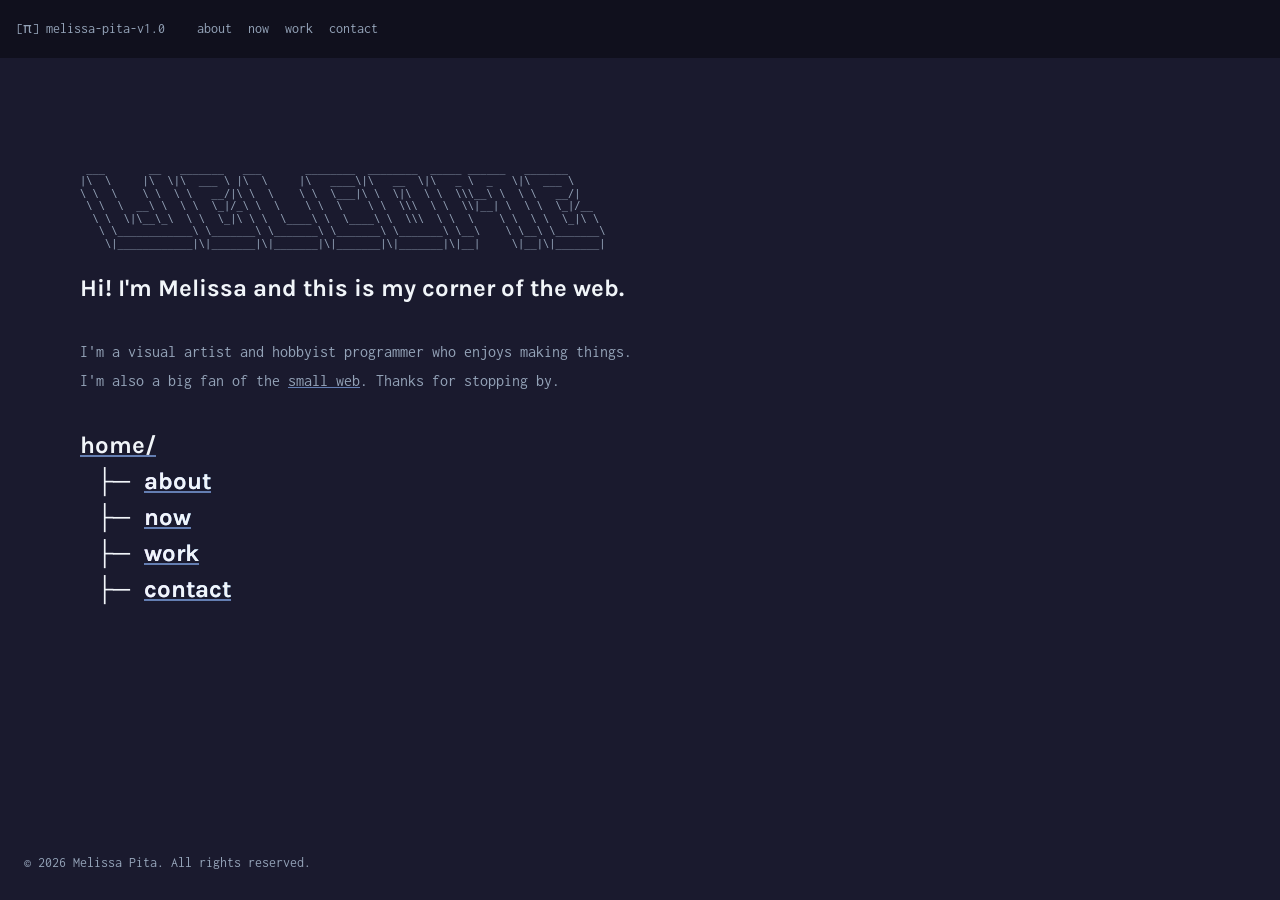
<file: index.html>
<!DOCTYPE html>
<html lang="en">
<head>
    <meta charset="UTF-8">
    <meta name="viewport" content="width=device-width, initial-scale=1.0">
    <link rel="preconnect" href="https://fonts.googleapis.com">
    <link rel="preconnect" href="https://fonts.gstatic.com" crossorigin>
    <link rel="dns-prefetch" href="https://fonts.gstatic.com">
    <title>Melissa Pita | Website</title>
    <link rel="stylesheet" href="style.css">
    <link href="https://fonts.googleapis.com/css2?family=Inconsolata:wght@400;700&family=Karla:ital,wght@400;700&display=swap" rel="stylesheet">
    <header>
        <p><a href="index.html">[π] melissa-pita-v1.0</a></p>
        <ul>
            <li><a href="about.html">about</a></li>
            <li><a href="now.html">now</a></li>
            <li><a href="work.html">work</a></li>
            <li><a href="contact.html">contact</a></li>
        </ul>
    </header>
    <main>
        <section class="intro">
            <pre>
 ___       __   _______   ___       ________  ________  _____ ______   _______      
|\  \     |\  \|\  ___ \ |\  \     |\   ____\|\   __  \|\   _ \  _   \|\  ___ \     
\ \  \    \ \  \ \   __/|\ \  \    \ \  \___|\ \  \|\  \ \  \\\__\ \  \ \   __/|    
 \ \  \  __\ \  \ \  \_|/_\ \  \    \ \  \    \ \  \\\  \ \  \\|__| \  \ \  \_|/__  
  \ \  \|\__\_\  \ \  \_|\ \ \  \____\ \  \____\ \  \\\  \ \  \    \ \  \ \  \_|\ \ 
   \ \____________\ \_______\ \_______\ \_______\ \_______\ \__\    \ \__\ \_______\
    \|____________|\|_______|\|_______|\|_______|\|_______|\|__|     \|__|\|_______|                                                                       
            </pre>
            <h2 class="hero">Hi! I'm Melissa and this is my corner of the web.</h2>
            <p class="intro">I'm a visual artist and hobbyist programmer who enjoys making things. I'm also a big fan of the <a href="https://neustadt.fr/essays/the-small-web/" target="_blank">small web</a>. Thanks for stopping by.</p>
        </section>
        <section class="main-nav">
            <nav>
                <h2><a href="index.html">home/</a></h2>
                <h2 class="title">
                    <ul>
                        <li><a href="about.html">about</a></li>
                        <li><a href="now.html">now</a></li>
                        <li><a href="work.html">work</a></li>
                        <li><a href="contact.html">contact</a></li>
                    </ul>
                </h2>
            </nav>
        </section>
        <section>
            <a href="contact.html">
                <div id="townsquare-count"></div>
            </a>
            <script type="module">
            import { mountTownSquareCounter } from "https://townsquare.cauenapier.com/townsquare-counter.mjs";

            mountTownSquareCounter(document.getElementById("townsquare-count"), {
                serverOrigin: "https://townsquare.cauenapier.com",
                siteKey: "site_ug_UfCQUWi938zVY",
                variant: "pill"
            });
            </script>
        </section>
    </main>

    <footer>
        <p>&copy; 2026 Melissa Pita. All rights reserved.</p>
    </footer>
</body>
</html>
</file>
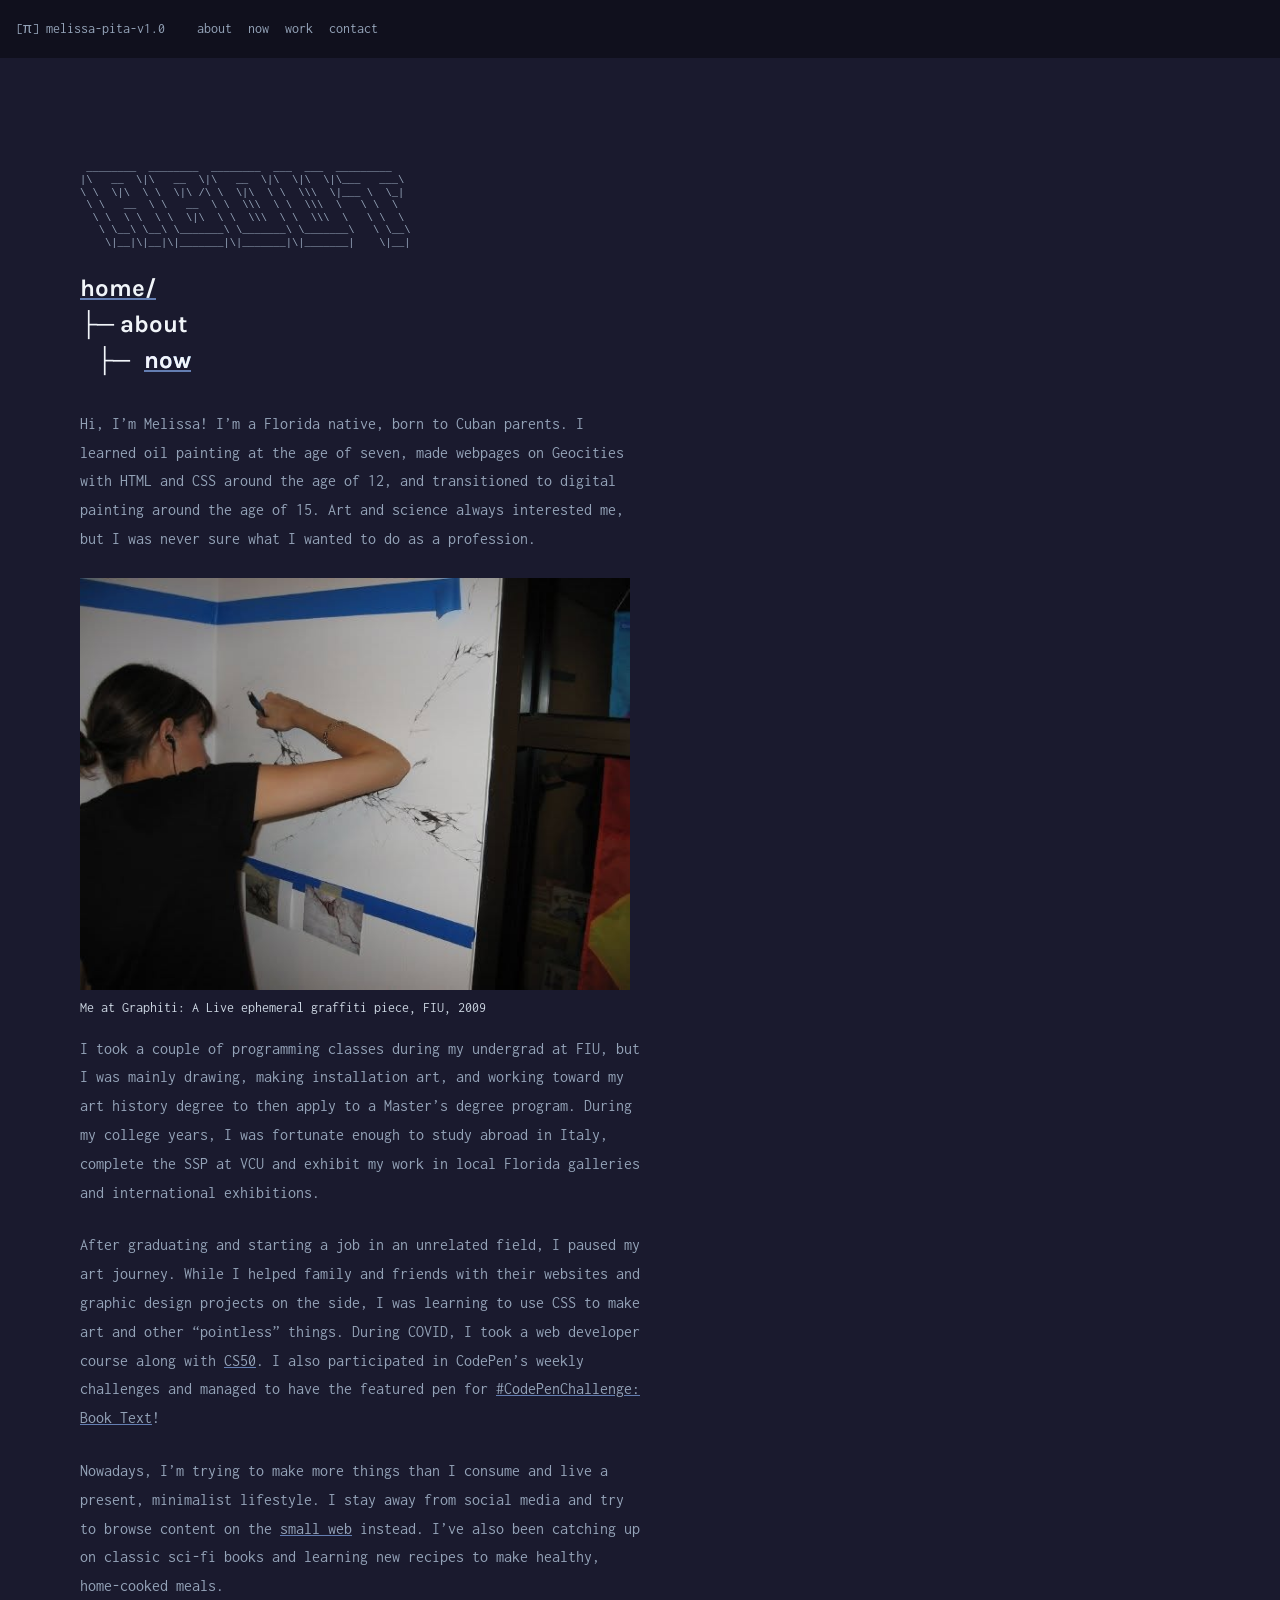
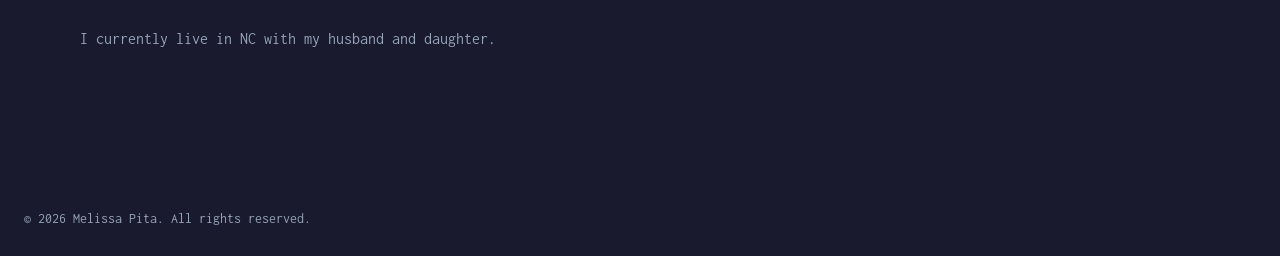
<file: about.html>
<!DOCTYPE html>
<html lang="en">
<head>
    <meta charset="UTF-8">
    <meta name="viewport" content="width=device-width, initial-scale=1.0">
    <link rel="preconnect" href="https://fonts.googleapis.com">
    <link rel="preconnect" href="https://fonts.gstatic.com" crossorigin>
    <link rel="dns-prefetch" href="https://fonts.gstatic.com">
    <title>Melissa Pita | About</title>
    <link rel="stylesheet" href="style.css">
    <link href="https://fonts.googleapis.com/css2?family=Inconsolata:wght@400;700&family=Karla:ital,wght@400;700&display=swap" rel="stylesheet">
    <header>
        <p><a href="index.html">[π] melissa-pita-v1.0</a></p>
        <ul>
            <li><a href="about.html">about</a></li>
            <li><a href="now.html">now</a></li>
            <li><a href="work.html">work</a></li>
            <li><a href="contact.html">contact</a></li>
        </ul>
    </header>
    <main>
        <section>
            <pre>
 ________  ________  ________  ___  ___  _________   
|\   __  \|\   __  \|\   __  \|\  \|\  \|\___   ___\ 
\ \  \|\  \ \  \|\ /\ \  \|\  \ \  \\\  \|___ \  \_| 
 \ \   __  \ \   __  \ \  \\\  \ \  \\\  \   \ \  \  
  \ \  \ \  \ \  \|\  \ \  \\\  \ \  \\\  \   \ \  \ 
   \ \__\ \__\ \_______\ \_______\ \_______\   \ \__\
    \|__|\|__|\|_______|\|_______|\|_______|    \|__|                                                                
            </pre>
            <h2><a href="index.html">home/</a></h2>
            <h2 class="title">
                ├─ about
                <ul>
                    <li><a href="now.html">now</a></li>
                </ul>
            </h2>
            <p>Hi, I’m Melissa! I’m a Florida native, born to Cuban parents. I learned oil painting at the age of seven, made webpages on Geocities with HTML and CSS around the age of 12, and transitioned to digital painting around the age of 15. Art and science always interested me, but I was never sure what I wanted to do as a profession.</p>
            <figure class="about-figure">
                 <img src="img/melipi-drawing_2009.jpg" alt="Melissa drawing in 2009">
                 <figcaption>Me at Graphiti: A Live ephemeral graffiti piece, FIU, 2009</figcaption>
            </figure>
            <p>I took a couple of programming classes during my undergrad at FIU, but I was mainly drawing, making installation art, and working toward my art history degree to then apply to a Master’s degree program. During my college years, I was fortunate enough to study abroad in Italy, complete the SSP at VCU and exhibit my work in local Florida galleries and international exhibitions.</p>
            <p>After graduating and starting a job in an unrelated field, I paused my art journey. While I helped family and friends with their websites and graphic design projects on the side, I was learning to use CSS to make art and other “pointless” things. During COVID, I took a web developer course along with <a href="https://cs50.harvard.edu/x/" target="_blank">CS50</a>. I also participated in CodePen’s weekly challenges and managed to have the featured pen for <a href="https://codepen.io/spark/262">#CodePenChallenge: Book Text</a>!</p>
            <p>Nowadays, I’m trying to make more things than I consume and live a present, minimalist lifestyle. I stay away from social media and try to browse content on the <a href="https://blog.kagi.com/small-web" target="_blank">small web</a> instead. I’ve also been catching up on classic sci-fi books and learning new recipes to make healthy, home-cooked meals.</p>
            <p>I currently live in NC with my husband and daughter.</p>
        </section>
    </main>

    <footer>
        <p>&copy; 2026 Melissa Pita. All rights reserved.</p>
    </footer>
</body>
</html>
</file>
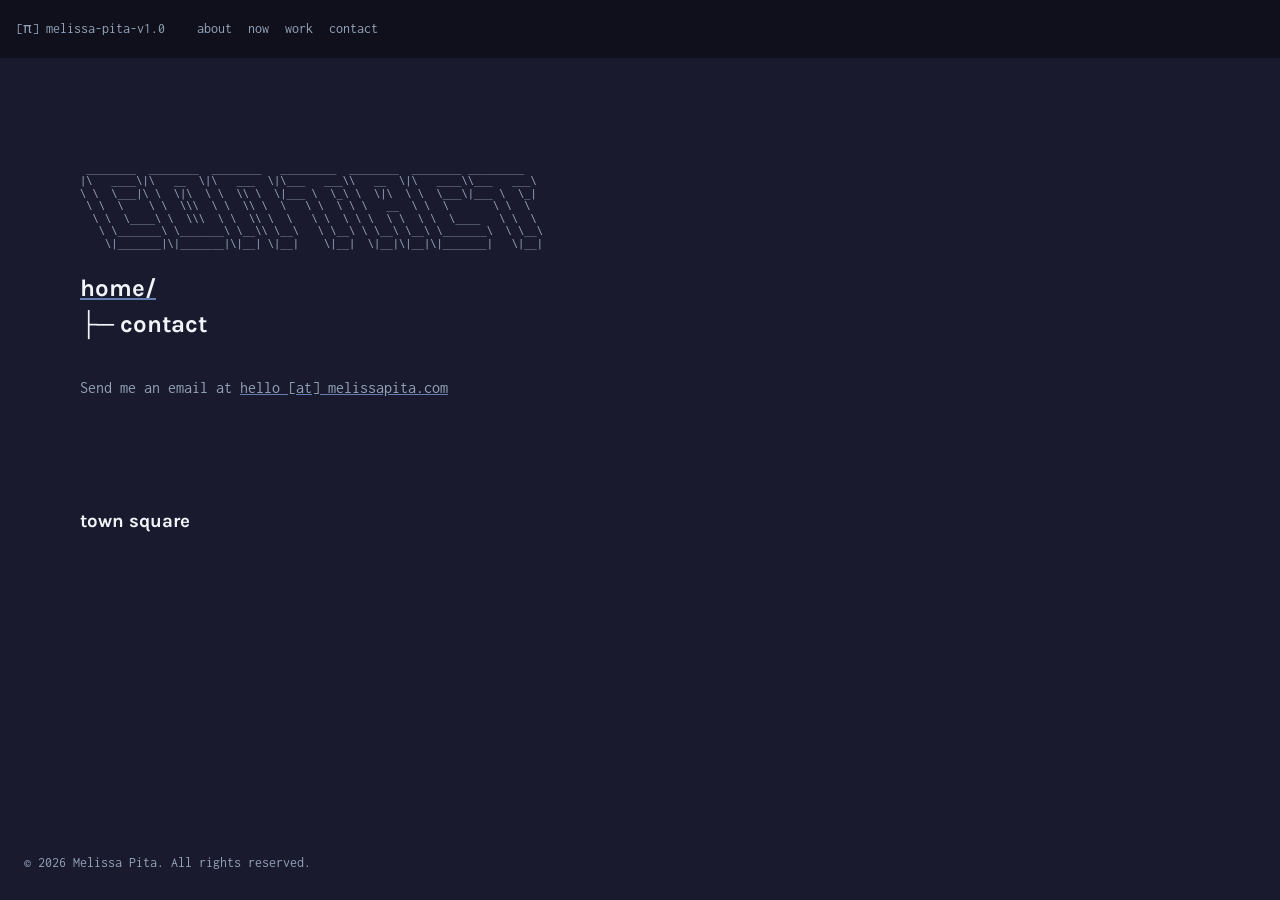
<file: contact.html>
<!DOCTYPE html>
<html lang="en">
<head>
    <meta charset="UTF-8">
    <meta name="viewport" content="width=device-width, initial-scale=1.0">
    <link rel="preconnect" href="https://fonts.googleapis.com">
    <link rel="preconnect" href="https://fonts.gstatic.com" crossorigin>
    <link rel="dns-prefetch" href="https://fonts.gstatic.com">
    <title>Melissa Pita | Contact</title>
    <link rel="stylesheet" href="style.css">
    <link href="https://fonts.googleapis.com/css2?family=Inconsolata:wght@400;700&family=Karla:ital,wght@400;700&display=swap" rel="stylesheet">
    <link rel="preconnect" href="https://townsquare.cauenapier.com" crossorigin />
    <link rel="stylesheet" href="https://townsquare.cauenapier.com/widget.css" />
    <link rel="stylesheet" href="https://townsquare.cauenapier.com/api/sites/site_ug_UfCQUWi938zVY/style.css" />
    <header>
        <p><a href="index.html">[π] melissa-pita-v1.0</a></p>
        <ul>
            <li><a href="about.html">about</a></li>
            <li><a href="now.html">now</a></li>
            <li><a href="work.html">work</a></li>
            <li><a href="contact.html">contact</a></li>
        </ul>
    </header>
    <main>
        <section>
            <pre>
 ________  ________  ________   _________  ________  ________ _________   
|\   ____\|\   __  \|\   ___  \|\___   ___\\   __  \|\   ____\\___   ___\ 
\ \  \___|\ \  \|\  \ \  \\ \  \|___ \  \_\ \  \|\  \ \  \___\|___ \  \_| 
 \ \  \    \ \  \\\  \ \  \\ \  \   \ \  \ \ \   __  \ \  \       \ \  \  
  \ \  \____\ \  \\\  \ \  \\ \  \   \ \  \ \ \  \ \  \ \  \____   \ \  \ 
   \ \_______\ \_______\ \__\\ \__\   \ \__\ \ \__\ \__\ \_______\  \ \__\
    \|_______|\|_______|\|__| \|__|    \|__|  \|__|\|__|\|_______|   \|__|                                                     
            </pre>
            <h2><a href="index.html">home/</a></h2>
            <h2 class="title">├─ contact</h2>
            <p>Send me an email at <a href="mailto:hello@melissapita.com">hello [at] melissapita.com</a></p>
        </section>
        <section>
            <h3>town square</h3>
            <div id="townsquare-root"></div>
                <script type="module" async>
                import { mountTownSquare } from "https://townsquare.cauenapier.com/townsquare.mjs";

                mountTownSquare(document.getElementById("townsquare-root"), {
                    serverOrigin: "https://townsquare.cauenapier.com",
                    siteKey: "site_ug_UfCQUWi938zVY",
                    theme: "host"
                });
                </script>
        </section>
    </main>

    <footer>
        <p>&copy; 2026 Melissa Pita. All rights reserved.</p>
    </footer>
</body>
</html>
</file>
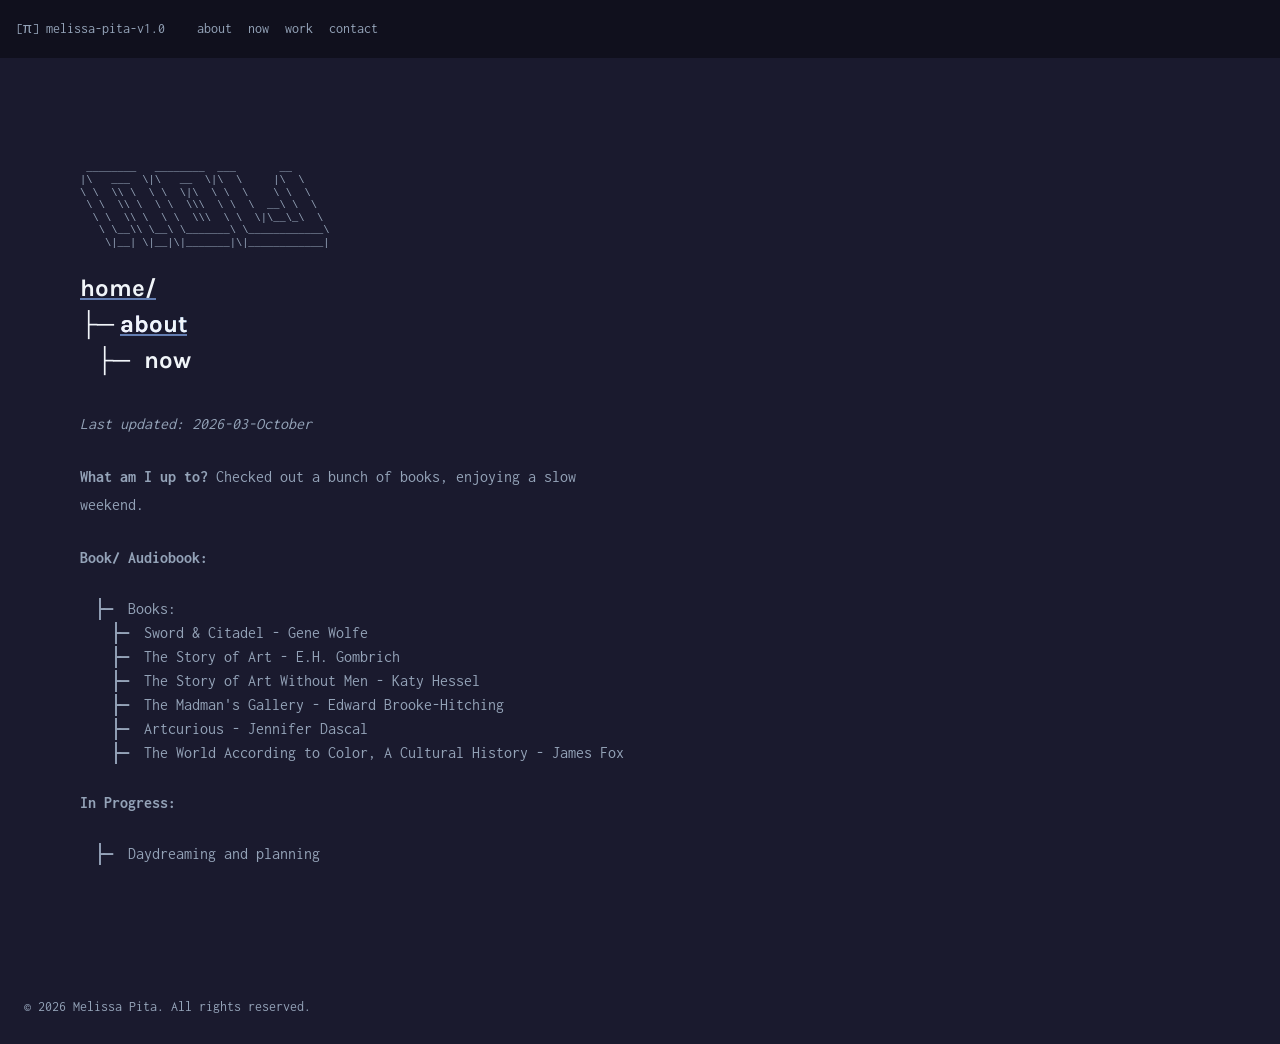
<file: now.html>
<!DOCTYPE html>
<html lang="en">
<head>
    <meta charset="UTF-8">
    <meta name="viewport" content="width=device-width, initial-scale=1.0">
    <link rel="preconnect" href="https://fonts.googleapis.com">
    <link rel="preconnect" href="https://fonts.gstatic.com" crossorigin>
    <link rel="dns-prefetch" href="https://fonts.gstatic.com">
    <title>Melissa Pita | Now</title>
    <link rel="stylesheet" href="style.css">
    <link href="https://fonts.googleapis.com/css2?family=Inconsolata:wght@400;700&family=Karla:ital,wght@400;700&display=swap" rel="stylesheet">
    <header>
        <p><a href="index.html">[π] melissa-pita-v1.0</a></p>
        <ul>
            <li><a href="about.html">about</a></li>
            <li><a href="now.html">now</a></li>
            <li><a href="work.html">work</a></li>
            <li><a href="contact.html">contact</a></li>
        </ul>
    </header>
    <main>
        <section>
            <pre>
 ________   ________  ___       __      
|\   ___  \|\   __  \|\  \     |\  \    
\ \  \\ \  \ \  \|\  \ \  \    \ \  \   
 \ \  \\ \  \ \  \\\  \ \  \  __\ \  \  
  \ \  \\ \  \ \  \\\  \ \  \|\__\_\  \ 
   \ \__\\ \__\ \_______\ \____________\
    \|__| \|__|\|_______|\|____________|                                                             
            </pre>
            <h2><a href="index.html">home/</a></h2>
            <h2 class="title">
                ├─ <a href="about.html">about</a>
                <ul>
                    <li>now</li>
                </ul>
            </h2>
            <p><em>Last updated: 2026-03-October</em></p>
            <p><strong>What am I up to?</strong> Checked out a bunch of books, enjoying a slow weekend.</p>
            <p><strong>Book/ Audiobook:</strong>
            <ul>
                <li>Books:
                    <ul>
                        <li>Sword & Citadel - Gene Wolfe</li>
                        <li>The Story of Art - E.H. Gombrich</li>
                        <li>The Story of Art Without Men - Katy Hessel</li>
                        <li>The Madman's Gallery - Edward Brooke-Hitching</li>
                        <li>Artcurious - Jennifer Dascal</li>
                        <li>The World According to Color, A Cultural History - James Fox</li>
                    </ul>
                </li>
            </ul>
            </p>
            <p><strong>In Progress:</strong></p>
            <ul>
                <li>Daydreaming and planning</li>
            </ul>
        </section>
    </main>
    <footer>
        <p>&copy; 2026 Melissa Pita. All rights reserved.</p>
    </footer>
</body>
</html>
</file>
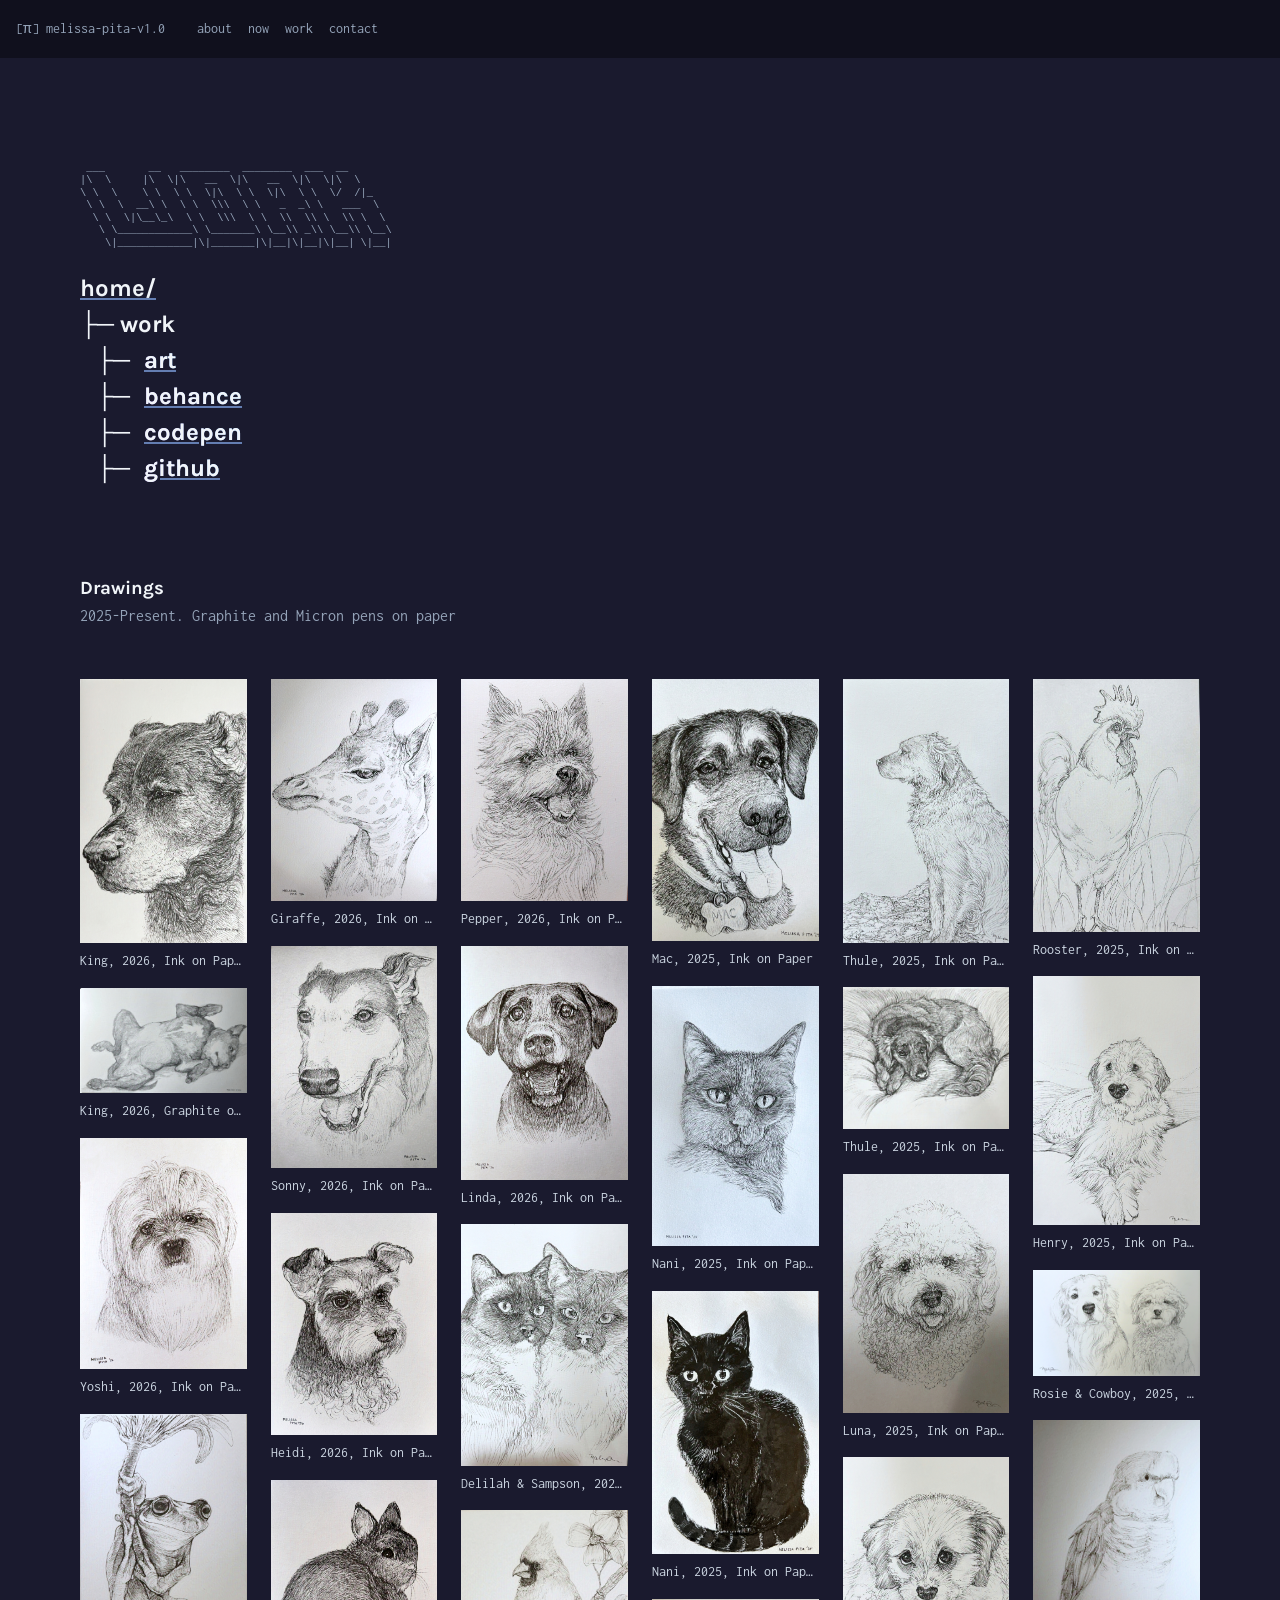
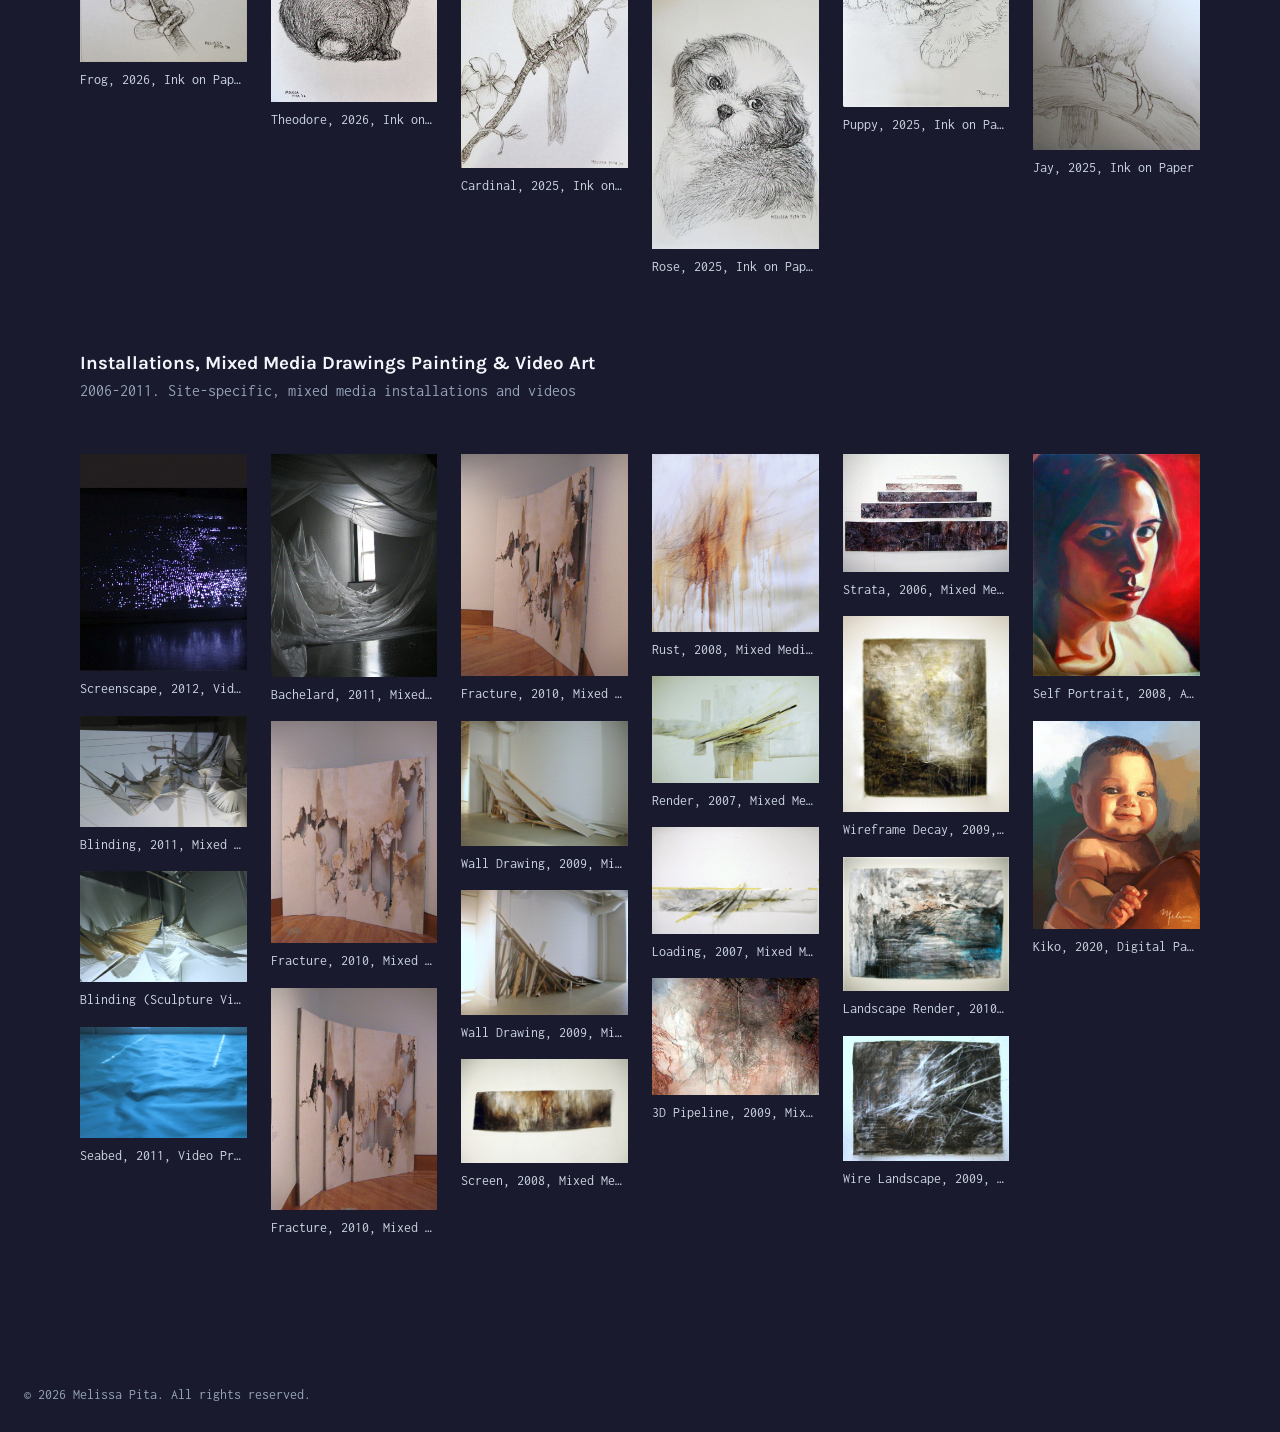
<file: work.html>
<!DOCTYPE html>
<html lang="en">
<head>
    <meta charset="UTF-8">
    <meta name="viewport" content="width=device-width, initial-scale=1.0">
    <link rel="preconnect" href="https://fonts.googleapis.com">
    <link rel="preconnect" href="https://fonts.gstatic.com" crossorigin>
    <link rel="dns-prefetch" href="https://fonts.gstatic.com">
    <title>Melissa Pita | Work</title>
    <link rel="stylesheet" href="style.css">
    <link href="https://fonts.googleapis.com/css2?family=Inconsolata:wght@400;700&family=Karla:ital,wght@400;700&display=swap" rel="stylesheet">
    <script src="gallery.js"></script>
    <header>
        <p><a href="index.html">[π] melissa-pita-v1.0</a></p>
        <ul>
            <li><a href="about.html">about</a></li>
            <li><a href="now.html">now</a></li>
            <li><a href="work.html">work</a></li>
            <li><a href="contact.html">contact</a></li>
        </ul>
    </header>
    <main>
        <section>
            <pre>
 ___       __   ________  ________  ___  __       
|\  \     |\  \|\   __  \|\   __  \|\  \|\  \     
\ \  \    \ \  \ \  \|\  \ \  \|\  \ \  \/  /|_   
 \ \  \  __\ \  \ \  \\\  \ \   _  _\ \   ___  \  
  \ \  \|\__\_\  \ \  \\\  \ \  \\  \\ \  \\ \  \ 
   \ \____________\ \_______\ \__\\ _\\ \__\\ \__\
    \|____________|\|_______|\|__|\|__|\|__| \|__|                                                           
            </pre>
            <h2><a href="index.html">home/</a></h2>
            <h2 class="title">
              ├─ work
              <ul>
                <li><a href="#art">art</a></li>   
                <li><a href="https://www.behance.net/melipi" target="_blank">behance</a></li>
                <li><a href="https://codepen.io/melipi" target="_blank">codepen</a></li>
                <li><a href="https://github.com/melipi" target="_blank">github</a></li>
             
              </ul>
            </h2>            
        </section>
        <section class="art" id="art">
            <section class="art-intro">
                <h3>Drawings</h3>
                <p>2025-Present. Graphite and Micron pens on paper</p>
            </section>
            <section class="projects-gallery">
                <figure>
                    <img src="img/King-1-protected-intensity-DEFAULT-V2.jpg" alt="King 1">
                    <figcaption>King, 2026, Ink on Paper</figcaption>
                </figure>
                <figure>
                    <img src="img/King-2-protected-intensity-DEFAULT-V2.jpg" alt="King 2">
                    <figcaption>King, 2026, Graphite on Paper</figcaption>
                </figure>
                <figure>
                    <img src="img/Yoshi_min-protected-intensity-DEFAULT-V2.jpg" alt="Yoshi">
                    <figcaption>Yoshi, 2026, Ink on Paper</figcaption>
                </figure>
                <figure>
                    <img src="img/Frog_min-protected-intensity-DEFAULT-V2.jpg" alt="Frog">
                    <figcaption>Frog, 2026, Ink on Paper</figcaption>
                </figure>
                <figure>
                    <img src="img/Giraffe_min-protected-intensity-DEFAULT-V2.jpg" alt="Giraffe">
                    <figcaption>Giraffe, 2026, Ink on Paper</figcaption>
                </figure>
                <figure>
                    <img src="/img/Sonny_min-protected-intensity-DEFAULT-V2.jpg" alt="Sonny">
                    <figcaption>Sonny, 2026, Ink on Paper</figcaption>
                </figure>
                <figure>
                    <img src="/img/Heidi_min-protected-intensity-DEFAULT-V2.jpg" alt="Heidi">
                    <figcaption>Heidi, 2026, Ink on Paper</figcaption>
                </figure>
                <figure>
                    <img src="/img/Theodore_min-protected-intensity-DEFAULT-V2.jpg" alt="Theodore">
                    <figcaption>Theodore, 2026, Ink on Paper</figcaption>
                </figure>
                <figure>
                    <img src="/img/Pepper_min-protected-intensity-DEFAULT-V2.jpg" alt="Pepper">
                    <figcaption>Pepper, 2026, Ink on Paper</figcaption>
                </figure>
                <figure>
                    <img src="/img/Linda_min-protected-intensity-DEFAULT-V2.jpg" alt="Linda">
                    <figcaption>Linda, 2026, Ink on Paper</figcaption>
                </figure>
                <figure>
                    <img src="img/Delilah-Sampson-protected-intensity-DEFAULT-V2.jpg" alt="Delilah & Sampson">
                    <figcaption>Delilah & Sampson, 2025, Ink on Paper</figcaption>
                </figure>
                <figure>
                    <img src="img/Cardinal-protected-intensity-DEFAULT-V2.jpg" alt="Cardinal">
                    <figcaption>Cardinal, 2025, Ink on Paper</figcaption>
                </figure>
                <figure>
                    <img src="img/Mac-protected-intensity-DEFAULT-V2.jpg" alt="Mac">
                    <figcaption>Mac, 2025, Ink on Paper</figcaption>
                </figure>
                <figure>
                    <img src="img/Nani-protected-intensity-DEFAULT-V2.jpg" alt="Nani">
                    <figcaption>Nani, 2025, Ink on Paper</figcaption>
                </figure>
                <figure>
                    <img src="img/Nani-2-protected-intensity-DEFAULT-V2.jpg" alt="Nani 2">
                    <figcaption>Nani, 2025, Ink on Paper</figcaption>
                </figure>
                <figure>
                    <img src="img/Rose-protected-intensity-DEFAULT-V2.jpg" alt="Rose">
                    <figcaption>Rose, 2025, Ink on Paper</figcaption>
                </figure>
                <figure>
                    <img src="img/Thule-1-1-protected-intensity-DEFAULT-V2.jpg" alt="Thule 1-1">
                    <figcaption>Thule, 2025, Ink on Paper</figcaption>
                </figure>
                <figure>
                    <img src="img/Thule-2-protected-intensity-DEFAULT-V2.jpg" alt="Thule 2">
                    <figcaption>Thule, 2025, Ink on Paper</figcaption>
                </figure>
                <figure>
                    <img src="img/Luna-protected-intensity-DEFAULT-V2.jpg" alt="Luna">
                    <figcaption>Luna, 2025, Ink on Paper</figcaption>
                </figure>
                <figure>
                    <img src="img/Puppy-protected-intensity-DEFAULT-V2.jpg" alt="Puppy">
                    <figcaption>Puppy, 2025, Ink on Paper</figcaption>
                </figure>
                <figure>
                    <img src="img/Rooster-protected-intensity-DEFAULT-V2.jpg" alt="Rooster">
                    <figcaption>Rooster, 2025, Ink on Paper</figcaption>
                </figure>
                <figure>
                    <img src="img/Henry-protected-intensity-DEFAULT-V2.jpg" alt="Henry">
                    <figcaption>Henry, 2025, Ink on Paper</figcaption>
                </figure>
                <figure>
                    <img src="img/Rosie-Cowboy-protected-intensity-DEFAULT-V2.jpg" alt="Rosie Cowboy">
                    <figcaption>Rosie & Cowboy, 2025, Ink on Paper</figcaption>
                </figure>
                <figure>
                    <img src="img/Jay-protected-intensity-DEFAULT-V2.jpg" alt="Jay">
                    <figcaption>Jay, 2025, Ink on Paper</figcaption>
                </figure>
            </section>
        </section>
        <section class="art" id="art">
            <section class="art-intro">
                <h3>Installations, Mixed Media Drawings Painting & Video Art</h3>
                <p>2006-2011. Site-specific, mixed media installations and videos</p>
            </section>
            <section class="projects-gallery">
                <figure>
                    <img src="/img/Screenscape-2012-protected-intensity-DEFAULT-V2.jpg" alt="Screenscape">
                    <figcaption>Screenscape, 2012, Video Installation at Nina Torres Fine Art, Miami, FL</figcaption>
                </figure>
                <figure>
                    <img src="/img/blinding_min-protected-intensity-DEFAULT-V2.jpg" alt="Blinding">
                    <figcaption>Blinding, 2011, Mixed Media Installation at VCU, Richmond, VA</figcaption>
                </figure>
                <figure>
                    <img src="/img/blinding2_min-protected-intensity-DEFAULT-V2.jpg" alt="Blinding">
                    <figcaption>Blinding (Sculpture View), 2011, Mixed Media Installation at VCU, Richmond, VA</figcaption>
                </figure>
                <figure>
                    <img src="/img/Seabed-protected-intensity-DEFAULT-V2.JPG" alt="Seabed">
                    <figcaption>Seabed, 2011, Video Presentation at Virginia Commonwealth University, Richmond, VA</figcaption>
                </figure>
                <figure>
                    <img src="/img/Bachelard_min-protected-intensity-DEFAULT-V2.jpg" alt="Bachelard">
                    <figcaption>Bachelard, 2011, Mixed Media Installation at Virginia Commonwealth University, Richmond, VA</figcaption>
                </figure>
                <figure>
                    <img src="/img/Pita_Fracture01-protected-intensity-DEFAULT-V2.JPG" alt="Fracture">
                    <figcaption>Fracture, 2010, Mixed Media Installation at the Frost Art Museum, Miami, FL</figcaption>
                </figure>
                <figure>
                    <img src="/img/Pita_Fracture02-protected-intensity-DEFAULT-V2.JPG" alt="Fracture">
                    <figcaption>Fracture, 2010, Mixed Media Installation at the Frost Art Museum, Miami, FL</figcaption>
                </figure>
                <figure>
                    <img src="/img/Pita_Fracture03-protected-intensity-DEFAULT-V2.JPG" alt="Fracture">
                    <figcaption>Fracture, 2010, Mixed Media Installation at the Frost Art Museum, Miami, FL</figcaption>
                </figure>
                <figure>
                    <img src="/img/wall-drawing-01_2009-protected-intensity-DEFAULT-V2.jpg" alt="Wall Drawing">
                    <figcaption>Wall Drawing, 2009, Mixed Media Installation, Miami, FL</figcaption>
                </figure>
                <figure>
                    <img src="/img/wall-drawing-02_2009-protected-intensity-DEFAULT-V2.jpg" alt="Wall Drawing">
                    <figcaption>Wall Drawing, 2009, Mixed Media Installation, Miami, FL</figcaption>
                </figure>
                <figure>
                    <img src="/img/Screen_min-protected-intensity-DEFAULT-V2.jpg" alt="Screen">
                    <figcaption>Screen, 2008, Mixed Media Drawing</figcaption>
                </figure>
                <figure>
                    <img src="/img/Rust_min-protected-intensity-DEFAULT-V2.jpg" alt="Rust">
                    <figcaption>Rust, 2008, Mixed Media Drawing</figcaption>
                </figure>
                <figure>
                    <img src="/img/Render-2008_min-protected-intensity-DEFAULT-V2.jpg" alt="Render">
                    <figcaption>Render, 2007, Mixed Media Drawing</figcaption>
                </figure>
                <figure>
                    <img src="/img/Loading-2007_min-protected-intensity-DEFAULT-V2.jpg" alt="Loading">
                    <figcaption>Loading, 2007, Mixed Media Drawing</figcaption>
                </figure>
                <figure>
                    <img src="/img/3DPipeline-protected-intensity-DEFAULT-V2.jpg" alt="3D Pipeline">
                    <figcaption>3D Pipeline, 2009, Mixed Media Drawing</figcaption>
                </figure>
                <figure>
                    <img src="/img/Strata-protected-intensity-DEFAULT-V2.jpg" alt="Strata">
                    <figcaption>Strata, 2006, Mixed Media Drawing</figcaption>
                </figure>
                <figure>
                    <img src="/img/WireframeDecay_2009_min-protected-intensity-DEFAULT-V2.jpg" alt="WireframeDecay">
                    <figcaption>Wireframe Decay, 2009, Mixed Media Drawing</figcaption>
                </figure>
                <figure>
                    <img src="/img/Landscape-Render-2010_min-protected-intensity-DEFAULT-V2.jpg" alt="Landscape Render">
                    <figcaption>Landscape Render, 2010, Mixed Media Drawing</figcaption>
                </figure>
                <figure>
                    <img src="/img/Wire Landscape-2009_min-protected-intensity-DEFAULT-V2.jpg" alt="Wire Landscape">
                    <figcaption>Wire Landscape, 2009, Mixed Media Drawing</figcaption>
                </figure>
                <figure>
                    <img src="/img/self-portrait-protected-intensity-DEFAULT-V2.jpg" alt="Self Portrait">
                    <figcaption>Self Portrait, 2008, Acrylic on Canvas</figcaption>
                </figure>
                <figure>
                    <img src="/img/Kiko-18-Nov-2020-protected-intensity-DEFAULT-V2.jpg" alt="Kiko">
                    <figcaption>Kiko, 2020, Digital Painting</figcaption>
                </figure>
            </section>
    </main>

    <footer>
        <p>&copy; 2026 Melissa Pita. All rights reserved.</p>
    </footer>
</body>
</html>
</file>
<file: style.css>
/* RESET & GLOBAL STYLES */

*,
*::before,
*::after {
  box-sizing: border-box;
  margin: 0;
  padding: 0;
}

html {
  scroll-behavior: smooth;
}

body {
  min-height: 100vh;
  width: 100%;
  max-width: 100%;
  display: flex;
  flex-direction: column;
  line-height: 1.5;
  font-family: 'Inconsolata', monospace;
  background: #1A1A2E;
  color: #94A3B8;
  overflow-x: hidden;
}

/* BASE ELEMENTS */

h1,
h2,
h3,
h4,
h5,
h6 {
  font-family: 'Karla', sans-serif;
  color: #f1f5f9;
}

a {
  color: inherit;
  text-decoration: #647eb2 underline; 
}

button,
input,
select,
textarea {
  font: inherit;
}

img,
picture,
video,
canvas,
svg {
  display: block;
  max-width: 100%;
}

pre {
  overflow-x: hidden;
  overflow-y: hidden;
  white-space: pre-wrap;
  max-width: 100%;
  line-height: 1.2;
  padding-bottom: .5rem;
}

p {
  line-height: 1.8;
  margin-bottom: 1.5rem;
  max-width: 70ch;
}

ul {
  list-style: none;
}

li {
  padding-left: 1rem;
}

li::before {
  content: "├─ ";
  margin-right: 0.5rem;
}

/* LAYOUT */

header {
  display: flex;
  justify-content: flex-start;
  align-items: center;
  gap: 2rem;
  width: 100%;
  padding: 1rem;
  background-color: #10101d;
  font-size: 0.9rem;
  flex-wrap: wrap;
}

header a {
    text-decoration: none;
}

header p {
  margin-bottom: 0;
}

header ul {
  padding-left: 0;
  display: flex;
  gap: 1rem;
}

header li {
  padding-left: 0;
}

header li::before {
  content: none;
}

main {
  display: flex;
  flex-direction: column;
  gap: 2rem;
  padding: 1.5rem;
  flex: 1;
}

footer {
  display: flex;
  font-size: 0.9rem;
  flex-direction: column;
  gap: 2rem;
  padding: 1.5rem;
  margin-top: auto;
}

section {
  padding: 1.5rem 0;
}

/* COMPONENTS */

.title {
  margin-bottom: 2rem;
}

.title a {
  background: repeating-linear-gradient(90deg, #c6adff, #80c3ff, #c6adff) 0/200%;
  background-clip: text;
  -webkit-background-clip: text;
  background-size: 200%;
  background-position: 0%;
}

.title a:hover {
  color: transparent;
  animation: gradient-loop 2s linear infinite reverse;
}

@keyframes gradient-loop {
  to {background-position: 200% 0%;}
}

.main-nav {
  padding: 0;
}

.art,
.art-intro {
  padding: 0;
}

.projects-gallery {
  column-count: 1;
  column-gap: 1.5rem;
}

figure {
  margin: 0;
  padding: 0;
  break-inside: avoid;
  display: flex;
  flex-direction: column;
  height: fit-content;
}

figcaption {
  font-size: 0.85rem;
  color: #cbd5e1;
  white-space: nowrap;
  overflow: hidden;
  text-overflow: ellipsis;
  padding-top: 0.5rem;
  padding-bottom: 1rem;
}

.projects-gallery img {
  max-height: 600px;
  max-width: 100%;
  width: 100%;
  height: auto;
  object-fit: contain;
  transition: transform 0.3s ease;
  display: block;
  break-inside: avoid;
}

.projects-gallery img:hover {
  transform: scale(1.01);
}

.hero {
  margin-bottom: 2rem;
}

.intro, footer>p {
  padding-bottom: 0;
  margin-bottom: 0;
}

.about-figure > img {
  max-width: 550px;
}

/* MEDIA QUERIES */

@media (max-width: 768px) {
  header {
    padding: 0.75rem;
    gap: 1rem;
    font-size: 0.7rem;
  }

  pre {
    font-size: 0.4rem;
  }

  footer {
    font-size: 0.7rem;
  }
}

@media (min-width: 768px) {
  body {
    height: 100dvh;
  }
  
  main {
    padding: 5rem;
  }

  pre {
    font-size: 0.65rem;
    overflow-x: auto;
  }

  .projects-gallery {
    column-count: 2;
  }
}

@media (min-width: 1024px) {
  .projects-gallery {
    column-count: 6;
  }
}
</file>
